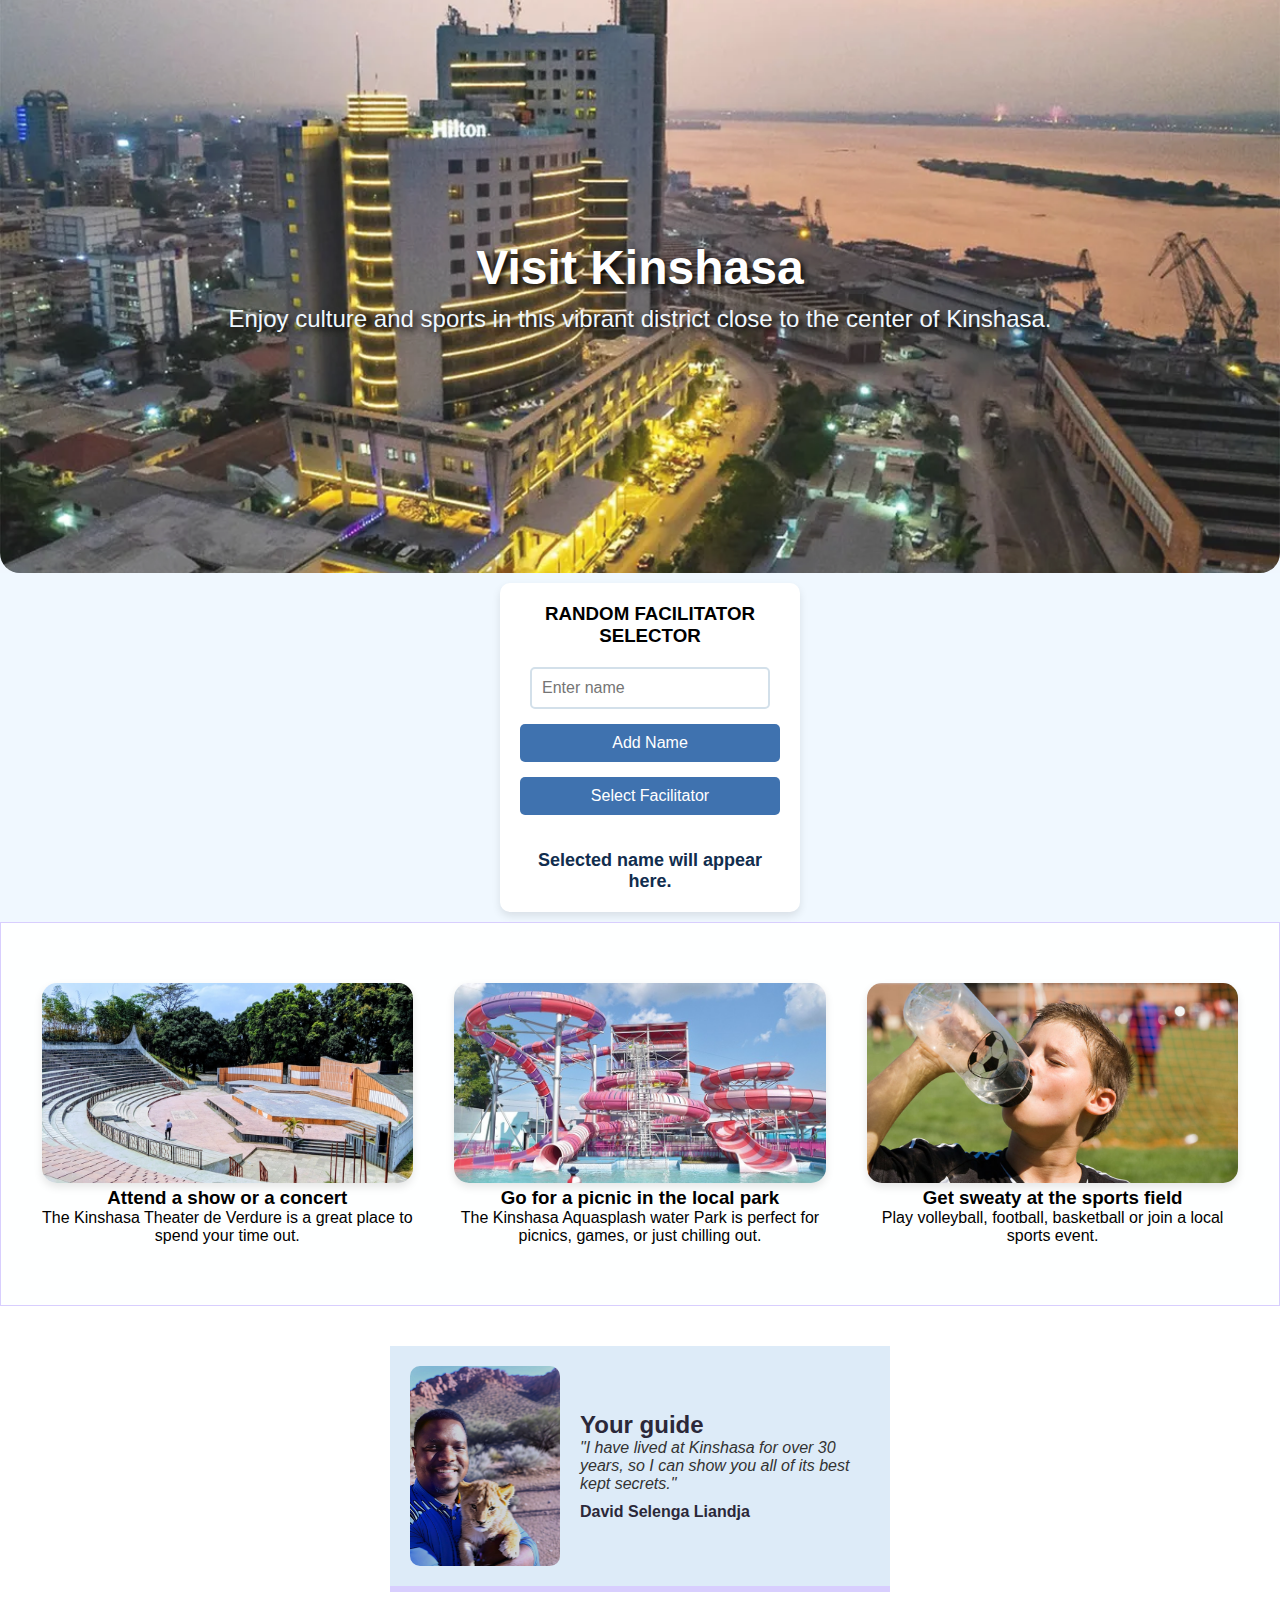
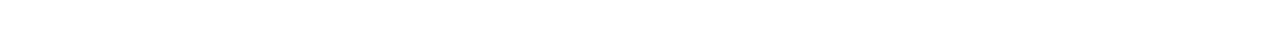
<file: index.html>
<!DOCTYPE html>
<html lang="en">
    <head>
    <meta charset="UTF-8">
    <meta name="viewport" content="width=device-width, initial-scale=1.0">
    <link rel="stylesheet" href="styles.css">
    <link rel="stylesheet" href="facilitator.css">
    <title>Visit Kinshasa - Your Guide to Kinshasa's Vibrant District</title>
</head>
<body>
    <div class="header">
        <div class="header-content">
            <h1>Visit Kinshasa</h1>
            <p class="subtitle">Enjoy culture and sports in this vibrant district close to the center of Kinshasa.</p>
        </div>
    </div>

    <!-- Added Dynamic feature about Selection of Random facilitator -->
    <div class="container">

        <h3>RANDOM FACILITATOR SELECTOR</h3>
        <ul id="list"></ul>

    <!-- Input field and button to add names -->
    <input id="name-input" type="text" placeholder="Enter name">
    <button id="add-name">Add Name</button>

    <!-- Button to select a random facilitator -->
    <button id="select-facilitator">Select Facilitator</button>

    <!-- Display the selected name -->
    <p id="selected-name">Selected name will appear here.</p>
    </div>

    <div class="activities">
        <div class="activity">
            <img src="/images/parc-presidentiel-kinshasa.jpg" alt="Torshov Theater at night">
            <h3>Attend a show or a concert</h3>
            <p>The Kinshasa Theater de Verdure is a great place to spend your time out.</p>
        </div>
        <div class="activity">
            <img src="/images/aquasplash-Kin.jpg" alt="People relaxing in Torshov Park">
            <h3>Go for a picnic in the local park</h3>
            <p>The Kinshasa Aquasplash water Park is perfect for picnics, games, or just chilling out.</p>
        </div>
        <div class="activity">
            <img src="/images/switting.jpg" alt="Sports activities in Torshov">
            <h3>Get sweaty at the sports field</h3>
            <p>Play volleyball, football, basketball or join a local sports event.</p>
        </div>
    </div>

    <div class="guide">
        <div class="guide-content">
            <img src="images/da.jpg" alt="A smiling tour guide">
            <div class="guide-text">
                <h2>Your guide</h2>
                <p class="guide-quote">"I have lived at Kinshasa for over 30 years, so I can show you all of its best kept secrets."</p>
                <p><strong>David Selenga Liandja</strong></p>
            </div>
        </div>
    </div>

    <script src="script.js"></script>
</body>
</html>
</file>
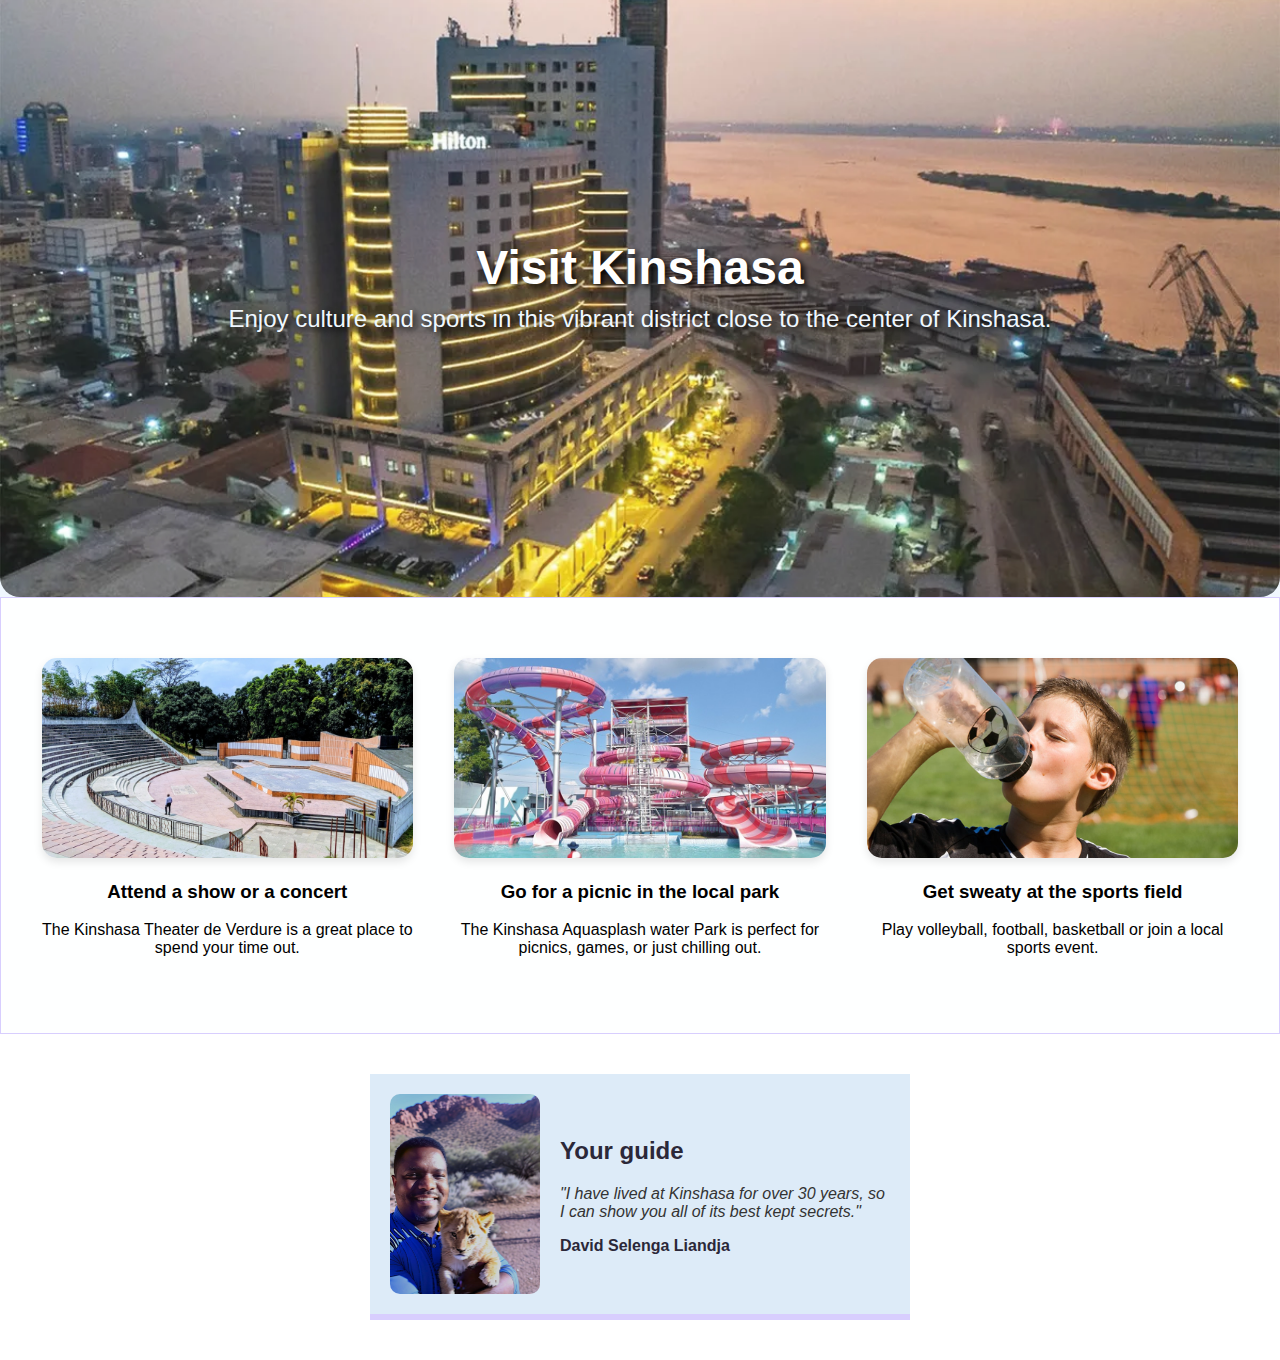
<file: home-town.html>
<!DOCTYPE html>
<html lang="en">
    <head>
    <meta charset="UTF-8">
    <meta name="viewport" content="width=device-width, initial-scale=1.0">
    <link rel="stylesheet" href="styles.css">
    <title>Visit Kinshasa - Your Guide to Kinshasa's Vibrant District</title>
</head>
<body>
    <div class="header">
        <div class="header-content">
            <h1>Visit Kinshasa</h1>
            <p class="subtitle">Enjoy culture and sports in this vibrant district close to the center of Kinshasa.</p>
        </div>
    </div>

    <div class="activities">
        <div class="activity">
            <img src="/images/parc-presidentiel-kinshasa.jpg" alt="Torshov Theater at night">
            <h3>Attend a show or a concert</h3>
            <p>The Kinshasa Theater de Verdure is a great place to spend your time out.</p>
        </div>
        <div class="activity">
            <img src="/images/aquasplash-Kin.jpg" alt="People relaxing in Torshov Park">
            <h3>Go for a picnic in the local park</h3>
            <p>The Kinshasa Aquasplash water Park is perfect for picnics, games, or just chilling out.</p>
        </div>
        <div class="activity">
            <img src="/images/switting.jpg" alt="Sports activities in Torshov">
            <h3>Get sweaty at the sports field</h3>
            <p>Play volleyball, football, basketball or join a local sports event.</p>
        </div>
    </div>

    <div class="guide">
        <div class="guide-content">
            <img src="images/da.jpg" alt="A smiling tour guide">
            <div class="guide-text">
                <h2>Your guide</h2>
                <p class="guide-quote">"I have lived at Kinshasa for over 30 years, so I can show you all of its best kept secrets."</p>
                <p><strong>David Selenga Liandja</strong></p>
            </div>
        </div>
    </div>
</body>
</html>
</file>
<file: styles.css>
body, html {
    margin: 0;
    padding: 0;
    font-family: Arial, sans-serif;
    background-color: #f0f8ff;
}
.header {
    background-image: url('images/hilton-kin.webp');
    background-size: cover;
    background-position: center;
    color: white;
    text-align: center;
    padding: 240px 20px;
    position: relative;
    border-radius: 0 0 20px 20px;
}
.header::after {
    content: '';
    position: absolute;
    top: 0;
    left: 0;
    right: 0;
    bottom: 0;
    background: rgba(250,250,250,0.1);
    z-index: 1;
}
.header-content {
    position: relative;
    z-index: 2;
}
h1 {
    margin: 0;
    font-size: 3em;
    font-weight: bold;
    text-shadow: 3px 3px 6px black;
}
.subtitle {
    font-size: 1.5em;
    margin-top: 10px;
    color: #f0f8ff;
    text-shadow: 3px 3px 6px black;
}
.activities {
    display: flex;
    justify-content: space-around;
    padding: 40px 20px;
    background-color: #fffe;
    flex-wrap: wrap;
    border: 1px solid #d8cefe;
}
.activity {
    text-align: center;
    width: 30%;
    margin: 20px 0;
}
.activity img {
    width: 100%;
    height: 200px;
    object-fit: cover;
    border-radius: 15px;
    box-shadow: 0px 4px 8px rgba(0, 0, 0, 0.1);
    transition: transform 0.3s ease;
}
.activity img:hover {
    transform: scale(1.05);
}
.guide {
    background-color: white;
    padding: 40px;
}
.guide-content {
    width: 500px;
    margin: 0 auto;
    padding: 20px;
    display: flex;
    justify-content: center;
    align-items: center;
    background: #ddebf8;
    color: #2b2839;
    border-bottom: 6px solid #d8cefe;
    gap: 20px;
}
.guide img {
    width: 150px;
    height: 200px;
    object-fit: cover;
    border-radius: 10px;
}
.guide-text {
    flex: 1;
}
.guide-quote {
    font-style: italic;
    margin-bottom: 10px;
    color: #333;
}
/* Responsive Design */
@media (max-width: 768px) {
    .header {
        padding: 120px 10px;
    }
    h1 {
        font-size: 2.5em;
    }
    .subtitle {
        font-size: 1.2em;
    }
    .activities {
        flex-direction: column;
        align-items: center;
    }
    .activity {
        width: 80%;
    }
    .guide-content {
        flex-direction: column;
        text-align: center;
    }
    .guide img {
        margin-bottom: 20px;
    }
}
</file>
<file: facilitator.css>
/* Basic reset */
* {
    margin: 0;
    padding: 0;
    box-sizing: border-box;
    font-family: Arial, sans-serif;
}

/* Main container */
.container {
    margin-top: 10px;
    margin-left: 500px;
    margin-bottom: 10px;
    justify-content: center;
    align-items: center;
    width: 300px;
    padding: 20px;
    background-color: #fff;
    background-shadow: 3px 3px 6px black;
    border-radius: 10px;
    box-shadow: 0 4px 8px rgba(0, 0, 0, 0.1);
    text-align: center;
}

/* Unordered list styling */
ul#list {
    list-style-type: none;
    padding: 0;
    margin: 20px 0;
}

ul#list li {
    background-color: #d3e0ea;
    margin: 10px 0;
    padding: 10px;
    border-radius: 5px;
}

/* Input field styling */
input#name-input {
    width: calc(100% - 20px);
    padding: 10px;
    margin-bottom: 15px;
    border: 2px solid #d3e0ea;
    border-radius: 5px;
    font-size: 16px;
}

/* Button styling */
button {
    width: 100%;
    padding: 10px;
    margin-bottom: 15px;
    background-color: #3f72af;
    color: #fff;
    border: none;
    border-radius: 5px;
    cursor: pointer;
    font-size: 16px;
    transition: background-color 0.3s;
}

button:hover {
    background-color: #1f487e;
}

/* Selected name display styling */
p#selected-name {
    font-weight: bold;
    font-size: 18px;
    color: #112d4e;
    margin-top: 20px;
}
</file>
